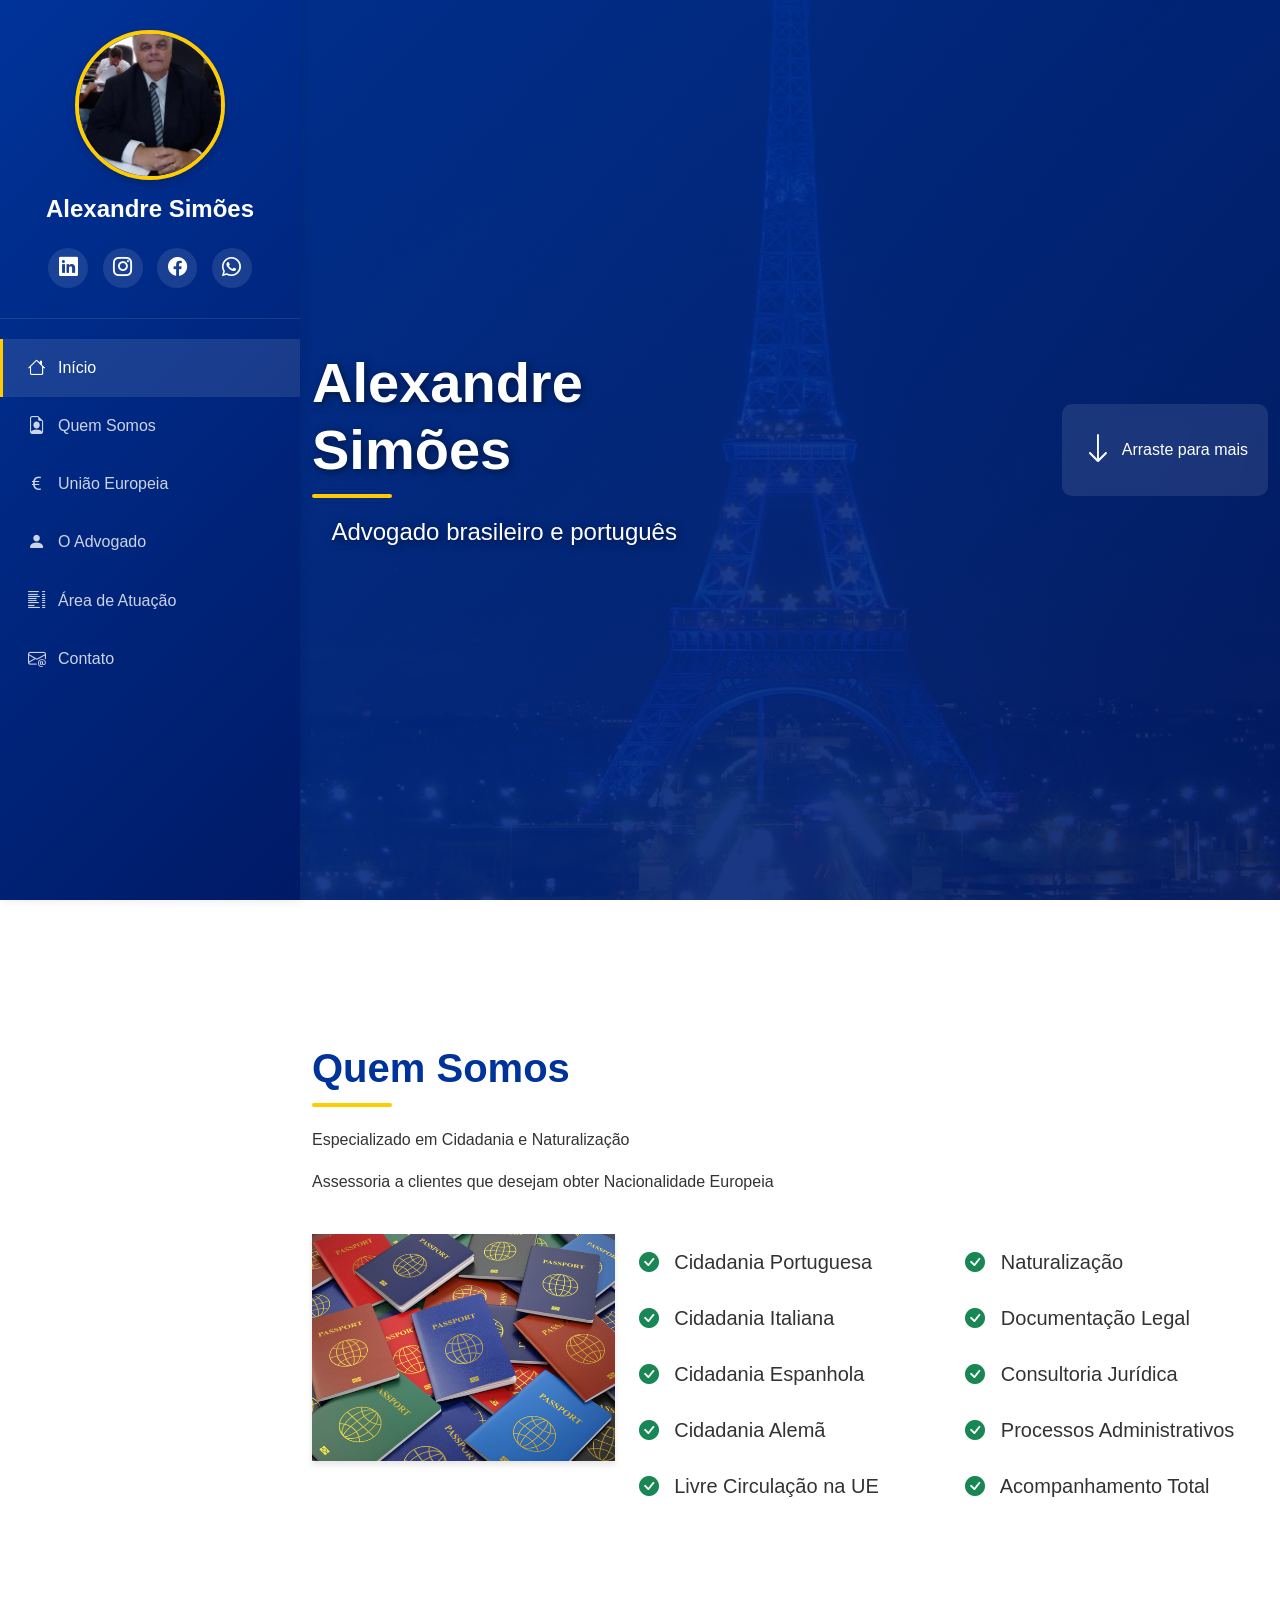
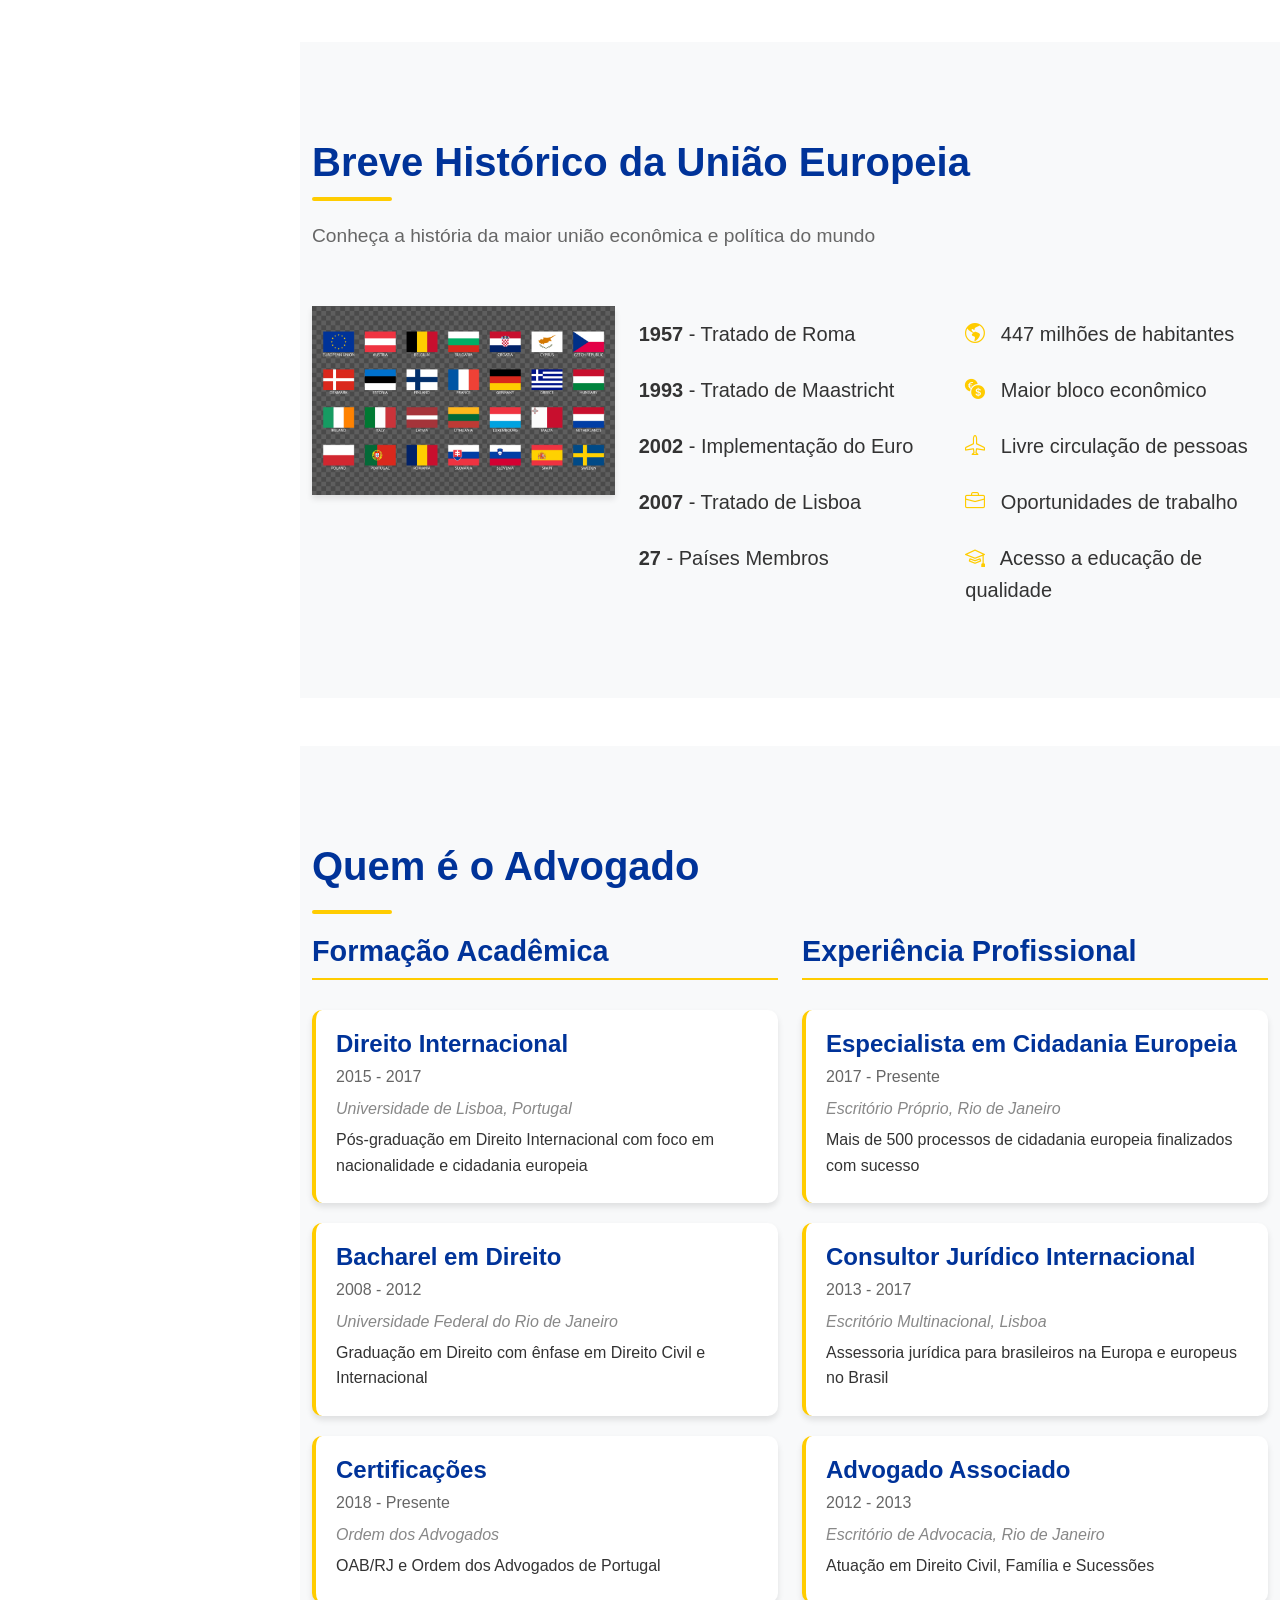
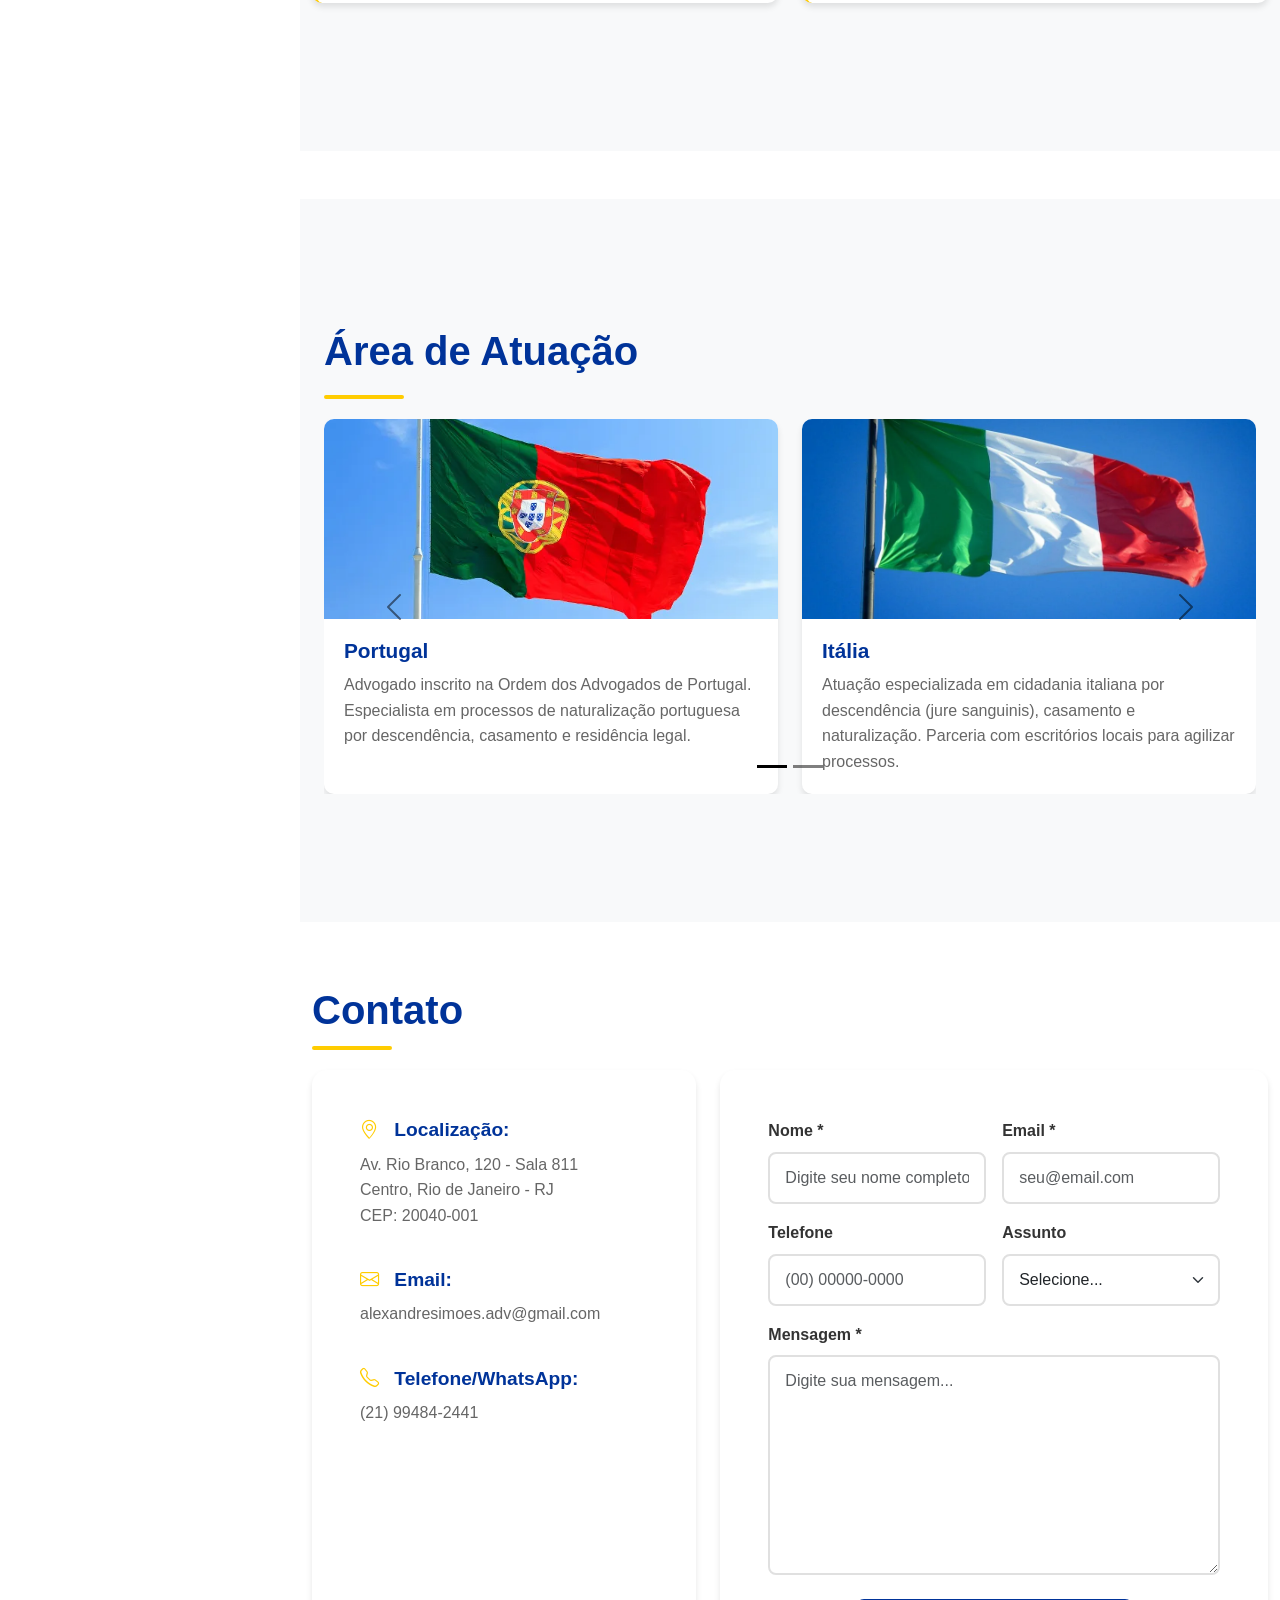
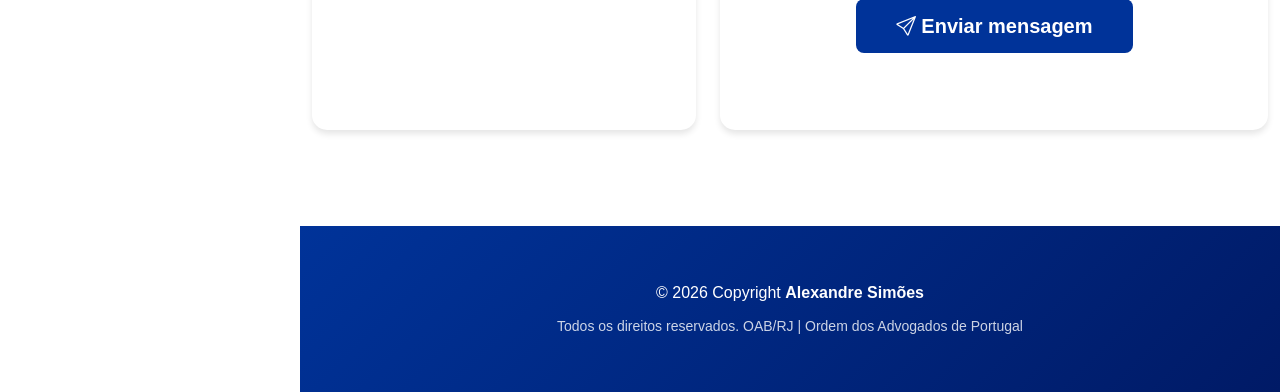
<file: v5/index.html>
<!DOCTYPE html>
<html lang="pt-br">

<head>
    <meta charset="UTF-8">
    <meta name="viewport" content="width=device-width, initial-scale=1.0">
    <meta name="description" content="Assessoria jurídica especializada em cidadania europeia e naturalização">
    <link rel="stylesheet" href="./static/bootstrap/css/bootstrap.css">
    <link rel="stylesheet" href="./static/style.css">
    <link rel="icon" type="image/png" href="./static/img/eu_flag.png">
    <link rel="stylesheet" href="https://cdn.jsdelivr.net/npm/bootstrap-icons@1.11.3/font/bootstrap-icons.min.css">
    <title>Alexandre Simões - Cidadania Europeia</title>
    <style>
        /* Estilos adicionais para melhor responsividade */
        .menu-mobile {
            display: none;
            position: fixed;
            top: 20px;
            right: 20px;
            font-size: 2rem;
            cursor: pointer;
            z-index: 1001;
            color: #fff;
            background: rgba(0, 0, 0, 0.7);
            padding: 10px 15px;
            border-radius: 5px;
        }

        @media (max-width: 1199px) {
            .menu-mobile {
                display: block;
            }

            #header {
                position: fixed;
                left: -300px;
                transition: left 0.3s ease;
                z-index: 1000;
                width: 300px;
                height: 100vh;
                overflow-y: auto;
            }

            #header.mobile-nav-active {
                left: 0;
            }

            #main {
                margin-left: 0;
            }
        }

        .overlay {
            display: none;
            position: fixed;
            top: 0;
            left: 0;
            width: 100%;
            height: 100%;
            background: rgba(0, 0, 0, 0.5);
            z-index: 999;
        }

        .overlay.active {
            display: block;
        }

        /* Smooth scroll */
        html {
            scroll-behavior: smooth;
        }

        /* Animações */
        [data-anime] {
            opacity: 0;
            transition: opacity 0.5s, transform 0.5s;
        }

        [data-anime].animate {
            opacity: 1;
        }

        [data-anime="down"].animate {
            transform: translateY(0);
        }

        [data-anime="down"] {
            transform: translateY(-50px);
        }

        [data-anime="up"].animate {
            transform: translateY(0);
        }

        [data-anime="up"] {
            transform: translateY(50px);
        }

        [data-anime="left"].animate {
            transform: translateX(0);
        }

        [data-anime="left"] {
            transform: translateX(-50px);
        }

        [data-anime="right"].animate {
            transform: translateX(0);
        }

        [data-anime="right"] {
            transform: translateX(50px);
        }

        /* Melhorias no iframe do mapa */
        .map-container {
            position: relative;
            overflow: hidden;
            padding-top: 75%;
        }

        .map-container iframe {
            position: absolute;
            top: 0;
            left: 0;
            width: 100%;
            height: 100%;
            border: 0;
        }

        /* Melhorias nos cards */
        .card {
            transition: transform 0.3s ease, box-shadow 0.3s ease;
        }

        .card:hover {
            transform: translateY(-5px);
            box-shadow: 0 8px 16px rgba(0, 0, 0, 0.2) !important;
        }

        /* Loading do botão */
        #btn-enviar-Loader {
            display: none;
        }

        /* Alert posicionamento */
        #alerta {
            position: fixed;
            top: 20px;
            right: 20px;
            z-index: 9999;
            display: none;
        }

        #alerta.show {
            display: block;
        }
    </style>
</head>

<body>
    <i class="bi bi-list menu-mobile" id="menuMobile"></i>
    <div class="overlay" id="overlay"></div>

    <aside id="header">
        <section class="profile">
            <img src="./static/img/alexandre.png" alt="Alexandre Simões" class="rounded-circle">
            <h1>Alexandre Simões</h1>
            <div class="social-Links mt-4 text-center">
                <a target="_blank" href="https://linkedin.com" aria-label="LinkedIn" title="LinkedIn">
                    <i class="bi bi-linkedin"></i>
                </a>
                <a target="_blank" href="https://instagram.com" aria-label="Instagram" title="Instagram">
                    <i class="bi bi-instagram"></i>
                </a>
                <a target="_blank" href="https://facebook.com" aria-label="Facebook" title="Facebook">
                    <i class="bi bi-facebook"></i>
                </a>
                <a target="_blank" href="https://wa.me/5521994842441" aria-label="WhatsApp" title="WhatsApp">
                    <i class="bi bi-whatsapp"></i>
                </a>
            </div>
        </section>
        <nav id="navbar" class="nav-menu">
            <ul class="nav flex-column">
                <li class="nav-item">
                    <a class="nav-link active" aria-current="page" href="#inicio">
                        <i class="bi bi-house"></i> Início
                    </a>
                </li>
                <li class="nav-item">
                    <a class="nav-link" href="#somos">
                        <i class="bi bi-file-earmark-person"></i> Quem Somos
                    </a>
                </li>
                <li class="nav-item">
                    <a class="nav-link" href="#breve">
                        <i class="bi bi-currency-euro"></i> União Europeia
                    </a>
                </li>
                <li class="nav-item">
                    <a class="nav-link" href="#advogado">
                        <i class="bi bi-person-fill"></i> O Advogado
                    </a>
                </li>
                <li class="nav-item">
                    <a class="nav-link" href="#atuacao">
                        <i class="bi bi-list-columns"></i> Área de Atuação
                    </a>
                </li>
                <li class="nav-item">
                    <a class="nav-link" href="#contato">
                        <i class="bi bi-envelope-at"></i> Contato
                    </a>
                </li>
            </ul>
        </nav>
    </aside>

    <main id="main">
        <section id="inicio" class="row m-0 p-0">
            <div class="col-md-5 d-flex justify-content-center align-items-center flex-column">
                <h2 class="text-white text-shadow">Alexandre Simões</h2>
                <span id="subtitle" class="text-white text-shadow">Advogado brasileiro e português</span>
            </div>
            <div class="col-md-7 d-flex justify-content-end align-items-end">
                <div id="arraste" class="d-flex align-items-center">
                    <i class="bi bi-arrow-down text-white pe-2 fs-2" aria-hidden="true"></i>
                    <a href="#somos">Arraste para mais</a>
                </div>
            </div>
        </section>

        <section id="somos" class="container mt-5">
            <div class="row w-100">
                <div class="col-md-12" data-anime="down">
                    <h2 class="pt-3">Quem Somos</h2>
                    <p>Especializado em Cidadania e Naturalização</p>
                    <p>Assessoria a clientes que desejam obter Nacionalidade Europeia</p>
                </div>
            </div>
            <div class="row mt-4">
                <div class="col-md-4 mb-4 mb-md-0">
                    <img class="img-fluid shadow" src="./static/img/passaporte-europeu-1.png" 
                         alt="Passaporte Europeu" data-anime="left">
                </div>
                <div class="col-md-8" data-anime="right">
                    <div class="row">
                        <div class="col-md-6">
                            <ul class="list-group list-group-flush fs-5">
                                <li class="list-group-item">
                                    <i class="bi bi-check-circle-fill text-success"></i> Cidadania Portuguesa
                                </li>
                                <li class="list-group-item">
                                    <i class="bi bi-check-circle-fill text-success"></i> Cidadania Italiana
                                </li>
                                <li class="list-group-item">
                                    <i class="bi bi-check-circle-fill text-success"></i> Cidadania Espanhola
                                </li>
                                <li class="list-group-item">
                                    <i class="bi bi-check-circle-fill text-success"></i> Cidadania Alemã
                                </li>
                                <li class="list-group-item">
                                    <i class="bi bi-check-circle-fill text-success"></i> Livre Circulação na UE
                                </li>
                            </ul>
                        </div>
                        <div class="col-md-6">
                            <ul class="list-group list-group-flush fs-5">
                                <li class="list-group-item">
                                    <i class="bi bi-check-circle-fill text-success"></i> Naturalização
                                </li>
                                <li class="list-group-item">
                                    <i class="bi bi-check-circle-fill text-success"></i> Documentação Legal
                                </li>
                                <li class="list-group-item">
                                    <i class="bi bi-check-circle-fill text-success"></i> Consultoria Jurídica
                                </li>
                                <li class="list-group-item">
                                    <i class="bi bi-check-circle-fill text-success"></i> Processos Administrativos
                                </li>
                                <li class="list-group-item">
                                    <i class="bi bi-check-circle-fill text-success"></i> Acompanhamento Total
                                </li>
                            </ul>
                        </div>
                    </div>
                </div>
            </div>
        </section>

        <section id="breve" class="container mt-5 section-bg">
            <div class="row w-100">
                <div class="col-md-12" data-anime="down">
                    <h2 class="pt-3">Breve Histórico da União Europeia</h2>
                    <p class="lead">Conheça a história da maior união econômica e política do mundo</p>
                </div>
            </div>
            <div class="row mt-4">
                <div class="col-md-4 mb-4 mb-md-0">
                    <img class="img-fluid shadow" src="./static/img/european_union_flags_generated.jpg"
                        alt="Bandeiras União Europeia" data-anime="left">
                </div>
                <div class="col-md-8" data-anime="right">
                    <div class="row">
                        <div class="col-md-6">
                            <ul class="list-group list-group-flush fs-5">
                                <li class="list-group-item">
                                    <strong>1957</strong> - Tratado de Roma
                                </li>
                                <li class="list-group-item">
                                    <strong>1993</strong> - Tratado de Maastricht
                                </li>
                                <li class="list-group-item">
                                    <strong>2002</strong> - Implementação do Euro
                                </li>
                                <li class="list-group-item">
                                    <strong>2007</strong> - Tratado de Lisboa
                                </li>
                                <li class="list-group-item">
                                    <strong>27</strong> - Países Membros
                                </li>
                            </ul>
                        </div>
                        <div class="col-md-6">
                            <ul class="list-group list-group-flush fs-5">
                                <li class="list-group-item">
                                    <i class="bi bi-globe-americas"></i> 447 milhões de habitantes
                                </li>
                                <li class="list-group-item">
                                    <i class="bi bi-currency-exchange"></i> Maior bloco econômico
                                </li>
                                <li class="list-group-item">
                                    <i class="bi bi-airplane"></i> Livre circulação de pessoas
                                </li>
                                <li class="list-group-item">
                                    <i class="bi bi-briefcase"></i> Oportunidades de trabalho
                                </li>
                                <li class="list-group-item">
                                    <i class="bi bi-mortarboard"></i> Acesso a educação de qualidade
                                </li>
                            </ul>
                        </div>
                    </div>
                </div>
            </div>
        </section>

        <section id="advogado" class="mt-5 cv">
            <div class="container pb-5">
                <h2 class="pt-3 pb-4">Quem é o Advogado</h2>
                <div class="row">
                    <div class="col-md-6">
                        <h3 class="cv-title">Formação Acadêmica</h3>
                        <div class="cv-item" data-anime="up">
                            <h4>Direito Internacional</h4>
                            <h5>2015 - 2017</h5>
                            <p><em>Universidade de Lisboa, Portugal</em></p>
                            <p>Pós-graduação em Direito Internacional com foco em nacionalidade e cidadania europeia</p>
                        </div>
                        <div class="cv-item" data-anime="up">
                            <h4>Bacharel em Direito</h4>
                            <h5>2008 - 2012</h5>
                            <p><em>Universidade Federal do Rio de Janeiro</em></p>
                            <p>Graduação em Direito com ênfase em Direito Civil e Internacional</p>
                        </div>
                        <div class="cv-item" data-anime="up">
                            <h4>Certificações</h4>
                            <h5>2018 - Presente</h5>
                            <p><em>Ordem dos Advogados</em></p>
                            <p>OAB/RJ e Ordem dos Advogados de Portugal</p>
                        </div>
                    </div>
                    <div class="col-md-6">
                        <h3 class="cv-title">Experiência Profissional</h3>
                        <div class="cv-item" data-anime="up">
                            <h4>Especialista em Cidadania Europeia</h4>
                            <h5>2017 - Presente</h5>
                            <p><em>Escritório Próprio, Rio de Janeiro</em></p>
                            <p>Mais de 500 processos de cidadania europeia finalizados com sucesso</p>
                        </div>
                        <div class="cv-item" data-anime="up">
                            <h4>Consultor Jurídico Internacional</h4>
                            <h5>2013 - 2017</h5>
                            <p><em>Escritório Multinacional, Lisboa</em></p>
                            <p>Assessoria jurídica para brasileiros na Europa e europeus no Brasil</p>
                        </div>
                        <div class="cv-item" data-anime="up">
                            <h4>Advogado Associado</h4>
                            <h5>2012 - 2013</h5>
                            <p><em>Escritório de Advocacia, Rio de Janeiro</em></p>
                            <p>Atuação em Direito Civil, Família e Sucessões</p>
                        </div>
                    </div>
                </div>
            </div>
        </section>

        <section id="atuacao" class="container mt-5 section-bg">
            <div class="container pb-5 pt-5" data-anime="left">
                <h2 class="pb-4">Área de Atuação</h2>
                <div id="carouselAtuacao" class="carousel carousel-dark slide" data-bs-ride="carousel">
                    <div class="carousel-indicators">
                        <button type="button" data-bs-target="#carouselAtuacao" data-bs-slide-to="0" class="active"
                            aria-current="true" aria-label="Slide 1"></button>
                        <button type="button" data-bs-target="#carouselAtuacao" data-bs-slide-to="1"
                            aria-label="Slide 2"></button>
                    </div>
                    <div class="carousel-inner">
                        <div class="carousel-item active" data-bs-interval="5000">
                            <div class="row row-cols-1 row-cols-md-2 g-4">
                                <div class="col">
                                    <div class="card h-100 shadow">
                                        <img src="./static/img/bandeira-portugal.png" class="card-img-top"
                                            alt="Bandeira de Portugal">
                                        <div class="card-body">
                                            <h5 class="card-title">Portugal</h5>
                                            <p class="card-text">Advogado inscrito na Ordem dos Advogados de Portugal. Especialista em processos de naturalização portuguesa por descendência, casamento e residência legal.</p>
                                        </div>
                                    </div>
                                </div>
                                <div class="col">
                                    <div class="card h-100 shadow">
                                        <img src="./static/img/bandeira-italia.png" class="card-img-top" 
                                             alt="Bandeira da Itália">
                                        <div class="card-body">
                                            <h5 class="card-title">Itália</h5>
                                            <p class="card-text">Atuação especializada em cidadania italiana por descendência (jure sanguinis), casamento e naturalização. Parceria com escritórios locais para agilizar processos.</p>
                                        </div>
                                    </div>
                                </div>
                            </div>
                        </div>
                        <div class="carousel-item" data-bs-interval="5000">
                            <div class="row row-cols-1 row-cols-md-2 g-4">
                                <div class="col">
                                    <div class="card h-100 shadow">
                                        <img src="./static/img/bandeira-espanha.png" class="card-img-top" 
                                             alt="Bandeira da Espanha">
                                        <div class="card-body">
                                            <h5 class="card-title">Espanha</h5>
                                            <p class="card-text">Assessoria completa para cidadania espanhola por descendência, casamento e residência. Experiência com descendentes de sefarditas e processos de naturalização.</p>
                                        </div>
                                    </div>
                                </div>
                                <div class="col">
                                    <div class="card h-100 shadow">
                                        <img src="./static/img/bandeira-alemanha.png" class="card-img-top"
                                            alt="Bandeira da Alemanha">
                                        <div class="card-body">
                                            <h5 class="card-title">Alemanha</h5>
                                            <p class="card-text">Atuação em processos de cidadania alemã por descendência, incluindo casos complexos de descendentes de judeus perseguidos pelo regime nazista e naturalização.</p>
                                        </div>
                                    </div>
                                </div>
                            </div>
                        </div>
                    </div>
                    <button class="carousel-control-prev" type="button" data-bs-target="#carouselAtuacao"
                        data-bs-slide="prev">
                        <span class="carousel-control-prev-icon" aria-hidden="true"></span>
                        <span class="visually-hidden">Anterior</span>
                    </button>
                    <button class="carousel-control-next" type="button" data-bs-target="#carouselAtuacao"
                        data-bs-slide="next">
                        <span class="carousel-control-next-icon" aria-hidden="true"></span>
                        <span class="visually-hidden">Próximo</span>
                    </button>
                </div>
            </div>
        </section>

        <section id="contato" class="pt-5 pb-5">
            <div class="container mb-5">
                <h2 class="pt-3 pb-3">Contato</h2>
                <div class="row">
                    <div class="col-md-5 mb-4 mb-md-0">
                        <div class="card p-5 shadow border-0 h-100" data-anime="up">
                            <div class="endereco mb-4">
                                <h4><i class="bi bi-geo-alt"></i> Localização:</h4>
                                <p>Av. Rio Branco, 120 - Sala 811<br>Centro, Rio de Janeiro - RJ<br>CEP: 20040-001</p>
                            </div>
                            <div class="email mb-4">
                                <h4><i class="bi bi-envelope"></i> Email:</h4>
                                <p>alexandresimoes.adv@gmail.com</p>
                            </div>
                            <div class="telefone mb-4">
                                <h4><i class="bi bi-telephone"></i> Telefone/WhatsApp:</h4>
                                <p>(21) 99484-2441</p>
                            </div>
                            <div class="map-container">
                                <iframe
                                    src="https://www.google.com/maps/embed?pb=!1m18!1m12!1m3!1d3675.234371245648!2d-43.18090648943239!3d-22.904724679170016!2m3!1f0!2f0!3f0!3m2!1i1024!2i768!4f13.1!3m3!1m2!1s0x997f5e41da097d%3A0x724d9c9f1bfd10fc!2sAv.%20Rio%20Branco%2C%20120%20-%20sala%20811%20-%20Centro%2C%20Rio%20de%20Janeiro%20-%20RJ%2C%2020040-001!5e0!3m2!1spt-BR!2sbr!4v1726004700744!5m2!1spt-BR!2sbr"
                                    allowfullscreen="" loading="lazy"
                                    referrerpolicy="no-referrer-when-downgrade">
                                </iframe>
                            </div>
                        </div>
                    </div>
                    <div class="col-md-7">
                        <div class="card p-5 h-100 shadow border-0" data-anime="left">
                            <form class="row g-3" id="contactForm" action="https://formsubmit.co/mhfs28@gmail.com" method="POST">
                                <input type="hidden" name="_subject" value="Site: Solicitação de contato.">
                                <input type="hidden" name="_captcha" value="false">
                                <input type="hidden" name="_template" value="box">
                                <input type="hidden" name="_next" value="https://seusite.com/obrigado.html">
                                
                                <div class="col-md-6">
                                    <label for="nome" class="form-label">Nome *</label>
                                    <input type="text" class="form-control" id="nome" name="name"
                                        placeholder="Digite seu nome completo" required>
                                </div>
                                <div class="col-md-6">
                                    <label for="email" class="form-label">Email *</label>
                                    <input type="email" class="form-control" id="email" name="email"
                                        placeholder="seu@email.com" required>
                                </div>
                                <div class="col-md-6">
                                    <label for="telefone" class="form-label">Telefone</label>
                                    <input type="tel" class="form-control" id="telefone" name="telefone"
                                        placeholder="(00) 00000-0000">
                                </div>
                                <div class="col-md-6">
                                    <label for="assunto" class="form-label">Assunto</label>
                                    <select class="form-select" id="assunto" name="assunto">
                                        <option selected>Selecione...</option>
                                        <option value="cidadania-portuguesa">Cidadania Portuguesa</option>
                                        <option value="cidadania-italiana">Cidadania Italiana</option>
                                        <option value="cidadania-espanhola">Cidadania Espanhola</option>
                                        <option value="cidadania-alema">Cidadania Alemã</option>
                                        <option value="outro">Outro</option>
                                    </select>
                                </div>
                                <div class="col-12">
                                    <label for="mensagem" class="form-label">Mensagem *</label>
                                    <textarea class="form-control" id="mensagem" name="message" rows="8"
                                        placeholder="Digite sua mensagem..." required></textarea>
                                </div>
                                <div class="col-12 d-flex justify-content-center mt-4">
                                    <button id="btn-enviar" type="submit" class="btn btn-primary btn-lg">
                                        <i class="bi bi-send"></i> Enviar mensagem
                                    </button>

                                    <button id="btn-enviar-Loader" class="btn btn-primary btn-lg" type="button" disabled>
                                        <span class="spinner-border spinner-border-sm me-2" aria-hidden="true"></span>
                                        <span role="status">Enviando...</span>
                                    </button>
                                </div>
                            </form>
                        </div>
                    </div>
                </div>
            </div>
        </section>

        <div id="alerta" class="alert alert-success alert-dismissible fade" role="alert">
            <i class="bi bi-check-circle-fill"></i> <strong>Sucesso!</strong> Mensagem enviada com sucesso!
            <button type="button" class="btn-close" data-bs-dismiss="alert" aria-label="Fechar"></button>
        </div>
    </main>

    <footer id="footer">
        <div class="container">
            <div class="text-center py-4">
                <p class="mb-0">&copy; <span id="year"></span> Copyright <strong>Alexandre Simões</strong></p>
                <p class="small mb-0">Todos os direitos reservados. OAB/RJ | Ordem dos Advogados de Portugal</p>
            </div>
        </div>
    </footer>

    <script src="./static/bootstrap/js/bootstrap.bundle.min.js"></script>
    <script src="./static/script.js"></script>
    <script>
        // Menu Mobile Toggle
        document.addEventListener('DOMContentLoaded', function() {
            const menuMobile = document.getElementById('menuMobile');
            const header = document.getElementById('header');
            const overlay = document.getElementById('overlay');
            const navLinks = document.querySelectorAll('#navbar .nav-link');

            // Toggle menu
            function toggleMenu() {
                header.classList.toggle('mobile-nav-active');
                overlay.classList.toggle('active');
            }

            menuMobile.addEventListener('click', toggleMenu);
            overlay.addEventListener('click', toggleMenu);

            // Fechar menu ao clicar em link
            navLinks.forEach(link => {
                link.addEventListener('click', function() {
                    if (window.innerWidth < 1200) {
                        toggleMenu();
                    }
                    
                    // Atualizar link ativo
                    navLinks.forEach(l => l.classList.remove('active'));
                    this.classList.add('active');
                });
            });

            // Animações ao scroll
            const observerOptions = {
                threshold: 0.1,
                rootMargin: '0px 0px -50px 0px'
            };

            const observer = new IntersectionObserver(function(entries) {
                entries.forEach(entry => {
                    if (entry.isIntersecting) {
                        entry.target.classList.add('animate');
                    }
                });
            }, observerOptions);

            document.querySelectorAll('[data-anime]').forEach(element => {
                observer.observe(element);
            });

            // Form submit handling
            const form = document.getElementById('contactForm');
            const btnEnviar = document.getElementById('btn-enviar');
            const btnLoader = document.getElementById('btn-enviar-Loader');
            const alerta = document.getElementById('alerta');

            if (form) {
                form.addEventListener('submit', function() {
                    btnEnviar.style.display = 'none';
                    btnLoader.style.display = 'block';
                });

                // Simulação de sucesso (remover em produção se FormSubmit redirecionar)
                // Se você não usar redirecionamento do FormSubmit, pode mostrar o alerta:
                window.addEventListener('load', function() {
                    const urlParams = new URLSearchParams(window.location.search);
                    if (urlParams.get('success')) {
                        alerta.classList.add('show');
                        setTimeout(() => {
                            alerta.classList.remove('show');
                        }, 5000);
                    }
                });
            }

            // Atualizar ano no footer
            document.getElementById('year').textContent = new Date().getFullYear();

            // Smooth scroll para navegação
            document.querySelectorAll('a[href^="#"]').forEach(anchor => {
                anchor.addEventListener('click', function (e) {
                    const href = this.getAttribute('href');
                    if (href !== '#' && href !== '#linkedin' && href !== '#instagram' && 
                        href !== '#facebook' && href !== '#whatsapp') {
                        e.preventDefault();
                        const target = document.querySelector(href);
                        if (target) {
                            target.scrollIntoView({
                                behavior: 'smooth',
                                block: 'start'
                            });
                        }
                    }
                });
            });
        });
    </script>
</body>

</html>
</file>
<file: v5/static/style.css>
/* ===== RESET E CONFIGURAÇÕES GLOBAIS ===== */
* {
    margin: 0;
    padding: 0;
    box-sizing: border-box;
}

:root {
    --primary-color: #003399;
    --secondary-color: #FFCC00;
    --text-color: #333;
    --light-bg: #f8f9fa;
    --dark-bg: #1a1a1a;
    --white: #ffffff;
    --shadow: 0 4px 6px rgba(0, 0, 0, 0.1);
    --shadow-hover: 0 8px 16px rgba(0, 0, 0, 0.15);
}

body {
    font-family: 'Segoe UI', Tahoma, Geneva, Verdana, sans-serif;
    color: var(--text-color);
    line-height: 1.6;
    overflow-x: hidden;
}

html {
    scroll-behavior: smooth;
}

a {
    text-decoration: none;
    transition: all 0.3s ease;
}

img {
    max-width: 100%;
    height: auto;
}

/* ===== SIDEBAR/HEADER ===== */
#header {
    position: fixed;
    top: 0;
    left: 0;
    bottom: 0;
    width: 300px;
    background: linear-gradient(135deg, var(--primary-color) 0%, #001a66 100%);
    overflow-y: auto;
    box-shadow: 2px 0 10px rgba(0, 0, 0, 0.1);
    z-index: 999;
}

#header::-webkit-scrollbar {
    width: 6px;
}

#header::-webkit-scrollbar-track {
    background: rgba(255, 255, 255, 0.1);
}

#header::-webkit-scrollbar-thumb {
    background: rgba(255, 255, 255, 0.3);
    border-radius: 3px;
}

/* ===== PROFILE ===== */
.profile {
    padding: 30px 20px;
    text-align: center;
    border-bottom: 1px solid rgba(255, 255, 255, 0.1);
}

.profile img {
    width: 150px;
    height: 150px;
    border-radius: 50%;
    border: 4px solid var(--secondary-color);
    object-fit: cover;
    margin-bottom: 15px;
    box-shadow: 0 4px 10px rgba(0, 0, 0, 0.2);
}

.profile h1 {
    color: var(--white);
    font-size: 1.5rem;
    font-weight: 600;
    margin-bottom: 10px;
}

/* ===== SOCIAL LINKS ===== */
.social-Links a {
    display: inline-block;
    width: 40px;
    height: 40px;
    line-height: 40px;
    text-align: center;
    background: rgba(255, 255, 255, 0.1);
    color: var(--white);
    border-radius: 50%;
    margin: 0 5px;
    font-size: 1.2rem;
    transition: all 0.3s ease;
}

.social-Links a:hover {
    background: var(--secondary-color);
    color: var(--primary-color);
    transform: translateY(-3px);
}

/* ===== NAVIGATION MENU ===== */
.nav-menu {
    padding: 20px 0;
}

.nav-menu .nav-item {
    list-style: none;
}

.nav-menu .nav-link {
    display: flex;
    align-items: center;
    padding: 15px 25px;
    color: rgba(255, 255, 255, 0.8);
    font-size: 1rem;
    transition: all 0.3s ease;
    border-left: 3px solid transparent;
}

.nav-menu .nav-link i {
    margin-right: 12px;
    font-size: 1.1rem;
}

.nav-menu .nav-link:hover,
.nav-menu .nav-link.active {
    color: var(--white);
    background: rgba(255, 255, 255, 0.1);
    border-left-color: var(--secondary-color);
}

/* ===== MAIN CONTENT ===== */
#main {
    margin-left: 300px;
    background: var(--white);
}

/* ===== SECTION INÍCIO ===== */
#inicio {
    height: 100vh;
    background: linear-gradient(135deg, rgba(0, 51, 153, 0.9) 0%, rgba(0, 26, 102, 0.9) 100%),
                url('./img/paris_europe_tower.jpg') center/cover no-repeat;
    display: flex;
    align-items: center;
    padding: 0 50px;
}

#inicio h2 {
    font-size: 3.5rem;
    font-weight: 700;
    margin-bottom: 15px;
}

#subtitle {
    font-size: 1.5rem;
    font-weight: 300;
}

.text-shadow {
    text-shadow: 2px 2px 8px rgba(0, 0, 0, 0.5);
}

#arraste {
    padding: 20px;
    background: rgba(255, 255, 255, 0.1);
    border-radius: 10px;
    backdrop-filter: blur(10px);
}

#arraste a {
    color: var(--white);
    text-decoration: none;
    font-weight: 500;
}

#arraste:hover {
    background: rgba(255, 255, 255, 0.2);
}

/* ===== SECTIONS ===== */
section {
    padding: 80px 0;
}

section h2 {
    font-size: 2.5rem;
    color: var(--primary-color);
    font-weight: 700;
    margin-bottom: 20px;
    position: relative;
    padding-bottom: 15px;
}

section h2::after {
    content: '';
    position: absolute;
    left: 0;
    bottom: 0;
    width: 80px;
    height: 4px;
    background: var(--secondary-color);
    border-radius: 2px;
}

section .lead {
    font-size: 1.2rem;
    color: #666;
    margin-bottom: 30px;
}

.section-bg {
    background: var(--light-bg);
}

/* ===== LIST GROUP ===== */
.list-group-item {
    border: none;
    background: transparent;
    padding: 12px 0;
    color: var(--text-color);
}

.list-group-item i {
    margin-right: 10px;
    color: var(--secondary-color);
}

/* ===== CV SECTION ===== */
.cv {
    background: var(--light-bg);
}

.cv-title {
    font-size: 1.8rem;
    color: var(--primary-color);
    font-weight: 600;
    margin-bottom: 30px;
    padding-bottom: 10px;
    border-bottom: 2px solid var(--secondary-color);
}

.cv-item {
    padding: 20px;
    background: var(--white);
    border-radius: 10px;
    margin-bottom: 20px;
    box-shadow: var(--shadow);
    transition: all 0.3s ease;
    border-left: 4px solid var(--secondary-color);
}

.cv-item:hover {
    box-shadow: var(--shadow-hover);
    transform: translateX(5px);
}

.cv-item h4 {
    color: var(--primary-color);
    font-weight: 600;
    margin-bottom: 8px;
}

.cv-item h5 {
    color: #666;
    font-size: 1rem;
    font-weight: 500;
    margin-bottom: 10px;
}

.cv-item p {
    margin-bottom: 5px;
}

.cv-item em {
    color: #888;
}

/* ===== CAROUSEL CARDS ===== */
.carousel-inner .card {
    border: none;
    border-radius: 10px;
    overflow: hidden;
    height: 100%;
    box-shadow: var(--shadow);
}

.carousel-inner .card-img-top {
    height: 200px;
    object-fit: cover;
}

.carousel-inner .card-body {
    padding: 20px;
}

.carousel-inner .card-title {
    color: var(--primary-color);
    font-weight: 600;
    font-size: 1.3rem;
}

.carousel-inner .card-text {
    color: #666;
}

/* ===== CONTACT SECTION ===== */
#contato {
    background: var(--white);
}

#contato .card {
    border-radius: 15px;
    transition: all 0.3s ease;
}

#contato .card:hover {
    box-shadow: var(--shadow-hover);
}

#contato h4 {
    color: var(--primary-color);
    font-size: 1.2rem;
    font-weight: 600;
    margin-bottom: 10px;
}

#contato h4 i {
    color: var(--secondary-color);
    margin-right: 10px;
}

#contato p {
    color: #666;
}

/* ===== FORM ===== */
.form-label {
    font-weight: 600;
    color: var(--text-color);
    margin-bottom: 8px;
}

.form-control,
.form-select {
    border: 2px solid #e0e0e0;
    border-radius: 8px;
    padding: 12px 15px;
    transition: all 0.3s ease;
}

.form-control:focus,
.form-select:focus {
    border-color: var(--primary-color);
    box-shadow: 0 0 0 0.2rem rgba(0, 51, 153, 0.1);
}

.btn-primary {
    background: var(--primary-color);
    border: none;
    padding: 12px 40px;
    font-weight: 600;
    border-radius: 8px;
    transition: all 0.3s ease;
}

.btn-primary:hover {
    background: #002266;
    transform: translateY(-2px);
    box-shadow: 0 5px 15px rgba(0, 51, 153, 0.3);
}

/* ===== FOOTER ===== */
#footer {
    background: linear-gradient(135deg, var(--primary-color) 0%, #001a66 100%);
    color: var(--white);
    padding: 30px 0;
    text-align: center;
    margin-left: 300px;
}

#footer p {
    margin: 0;
}

#footer .small {
    opacity: 0.8;
    margin-top: 10px;
}

/* ===== ALERT ===== */
#alerta {
    position: fixed;
    top: 20px;
    right: 20px;
    z-index: 9999;
    display: none;
    min-width: 300px;
    box-shadow: var(--shadow-hover);
}

#alerta.show {
    display: block;
    animation: slideInRight 0.5s ease;
}

@keyframes slideInRight {
    from {
        transform: translateX(100%);
        opacity: 0;
    }
    to {
        transform: translateX(0);
        opacity: 1;
    }
}

/* ===== RESPONSIVE ===== */
@media (max-width: 1199px) {
    #header {
        left: -300px;
        transition: left 0.3s ease;
    }

    #header.mobile-nav-active {
        left: 0;
        box-shadow: 5px 0 20px rgba(0, 0, 0, 0.3);
    }

    #main {
        margin-left: 0;
    }

    #footer {
        margin-left: 0;
    }

    #inicio {
        padding: 0 30px;
    }

    #inicio h2 {
        font-size: 2.5rem;
    }

    #subtitle {
        font-size: 1.2rem;
    }
}

@media (max-width: 768px) {
    section {
        padding: 50px 0;
    }

    section h2 {
        font-size: 2rem;
    }

    #inicio {
        height: auto;
        min-height: 100vh;
        padding: 100px 20px 50px;
    }

    #inicio h2 {
        font-size: 2rem;
    }

    #subtitle {
        font-size: 1rem;
    }

    .cv-title {
        font-size: 1.5rem;
    }

    #arraste {
        margin-top: 50px;
    }

    .card {
        margin-bottom: 20px;
    }
}

@media (max-width: 576px) {
    #inicio h2 {
        font-size: 1.8rem;
    }

    section h2 {
        font-size: 1.8rem;
    }

    .list-group-item {
        font-size: 0.95rem;
    }

    .carousel-inner .card-img-top {
        height: 150px;
    }
}

/* ===== ANIMATIONS ===== */
[data-anime] {
    opacity: 0;
    transition: opacity 0.6s ease, transform 0.6s ease;
}

[data-anime].animate {
    opacity: 1;
}

[data-anime="down"] {
    transform: translateY(-50px);
}

[data-anime="down"].animate {
    transform: translateY(0);
}

[data-anime="up"] {
    transform: translateY(50px);
}

[data-anime="up"].animate {
    transform: translateY(0);
}

[data-anime="left"] {
    transform: translateX(-50px);
}

[data-anime="left"].animate {
    transform: translateX(0);
}

[data-anime="right"] {
    transform: translateX(50px);
}

[data-anime="right"].animate {
    transform: translateX(0);
}

/* ===== OVERLAY ===== */
.overlay {
    display: none;
    position: fixed;
    top: 0;
    left: 0;
    width: 100%;
    height: 100%;
    background: rgba(0, 0, 0, 0.7);
    z-index: 998;
    transition: opacity 0.3s ease;
}

.overlay.active {
    display: block;
    animation: fadeIn 0.3s ease;
}

@keyframes fadeIn {
    from {
        opacity: 0;
    }
    to {
        opacity: 1;
    }
}

/* ===== UTILITIES ===== */
.shadow {
    box-shadow: var(--shadow) !important;
}

.rounded-circle {
    border-radius: 50% !important;
}

/* ===== PRINT STYLES ===== */
@media print {
    #header,
    #footer,
    .menu-mobile,
    .overlay {
        display: none;
    }

    #main {
        margin-left: 0;
    }

    section {
        page-break-inside: avoid;
    }
}
</file>
